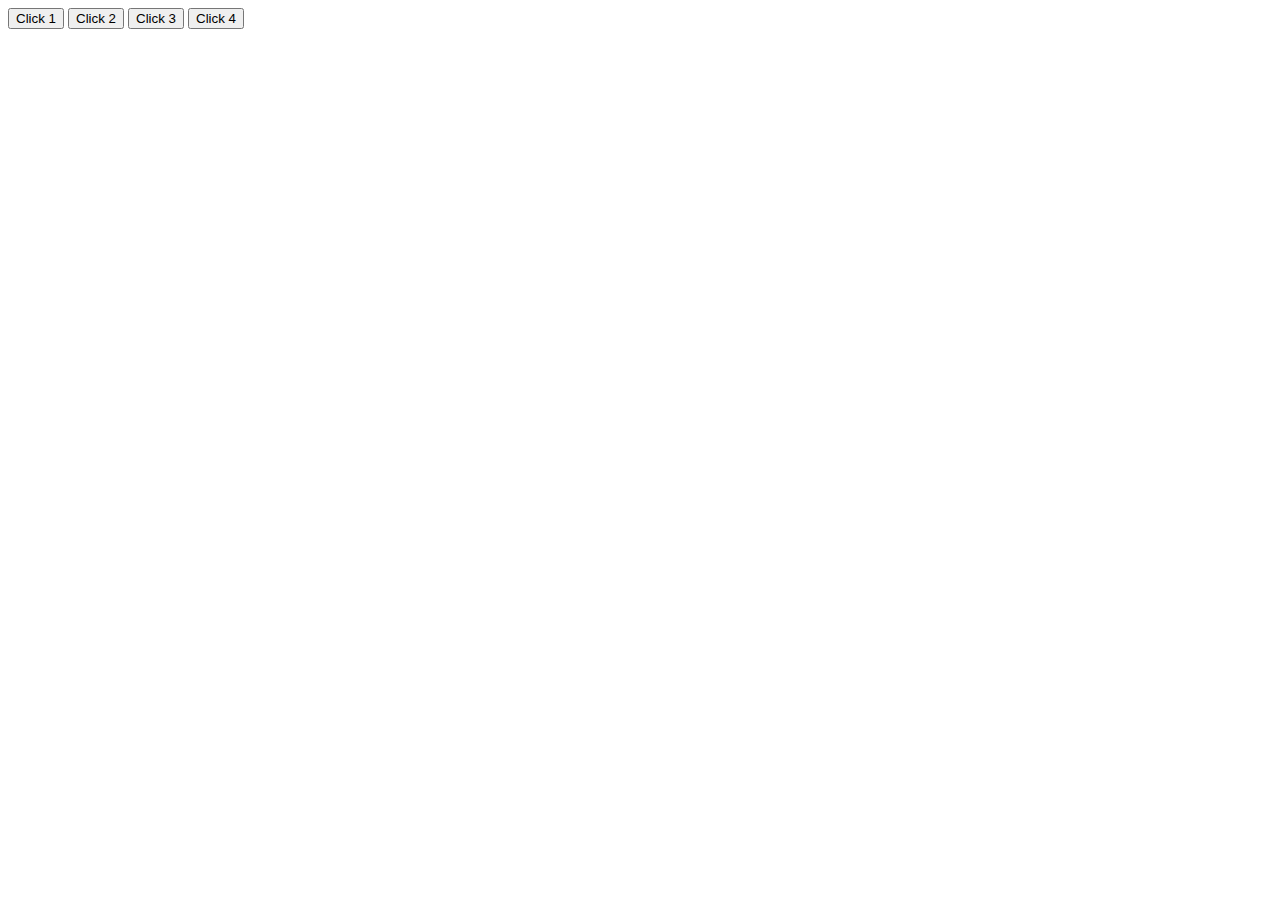
<file: adv DOM/index.html>
<!DOCTYPE html>
<html lang="en">
<head>
    <meta charset="UTF-8">
    <meta http-equiv="X-UA-Compatible" content="IE=edge">
    <meta name="viewport" content="width=device-width, initial-scale=1.0">
    <title>Document</title>
    <script defer src="./event_delegation.js"></script>
</head>
<body>
    <button>Click 1</button>
    <button>Click 2</button>
    <button>Click 3</button>
    <button>Click 4</button>
</body>
</html>
</file>
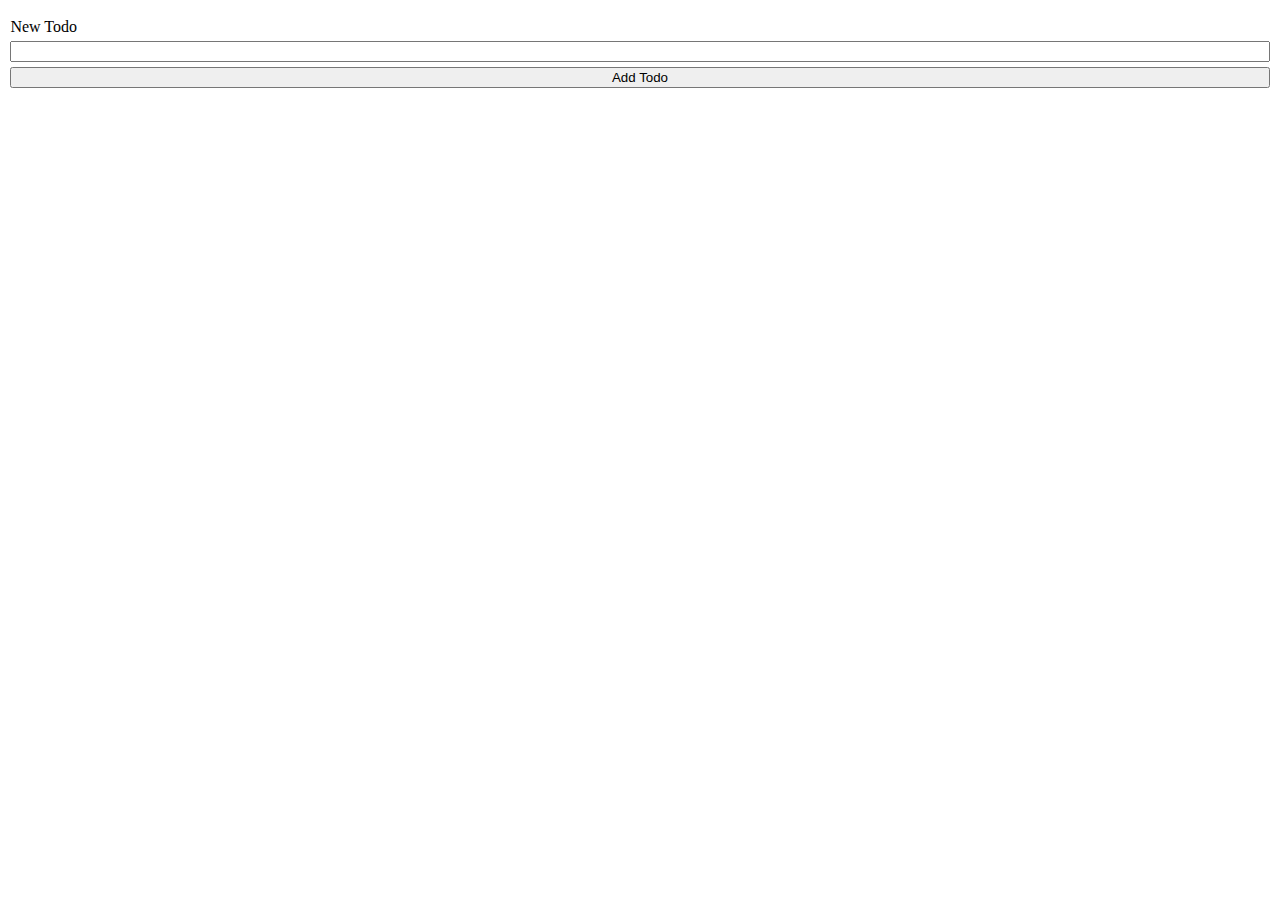
<file: adv DOM/Adv Todo List/index.html>
<!DOCTYPE html>
<html lang="en">
<head>
  <title>Advanced Todo List</title>
  <link rel="stylesheet" href="styles.css">
  <script defer src="./script.js"></script>
</head>
<body>
  <ul id="list">
  </ul>
  <form id="new-todo-form">
    <label for="todo-input">New Todo</label>
    <input type="text" id="todo-input">
    <button type="submit">Add Todo</button>
  </form>

  <template id="list-item-template">
    <li class="list-item">
      <label class="list-item-label">
        <input type="checkbox" data-list-item-checkbox>
        <span data-list-item-text></span>
      </label>    
      <button data-button-delete>Delete</button>
    </li>
  </template>
</body>
</html>
</file>
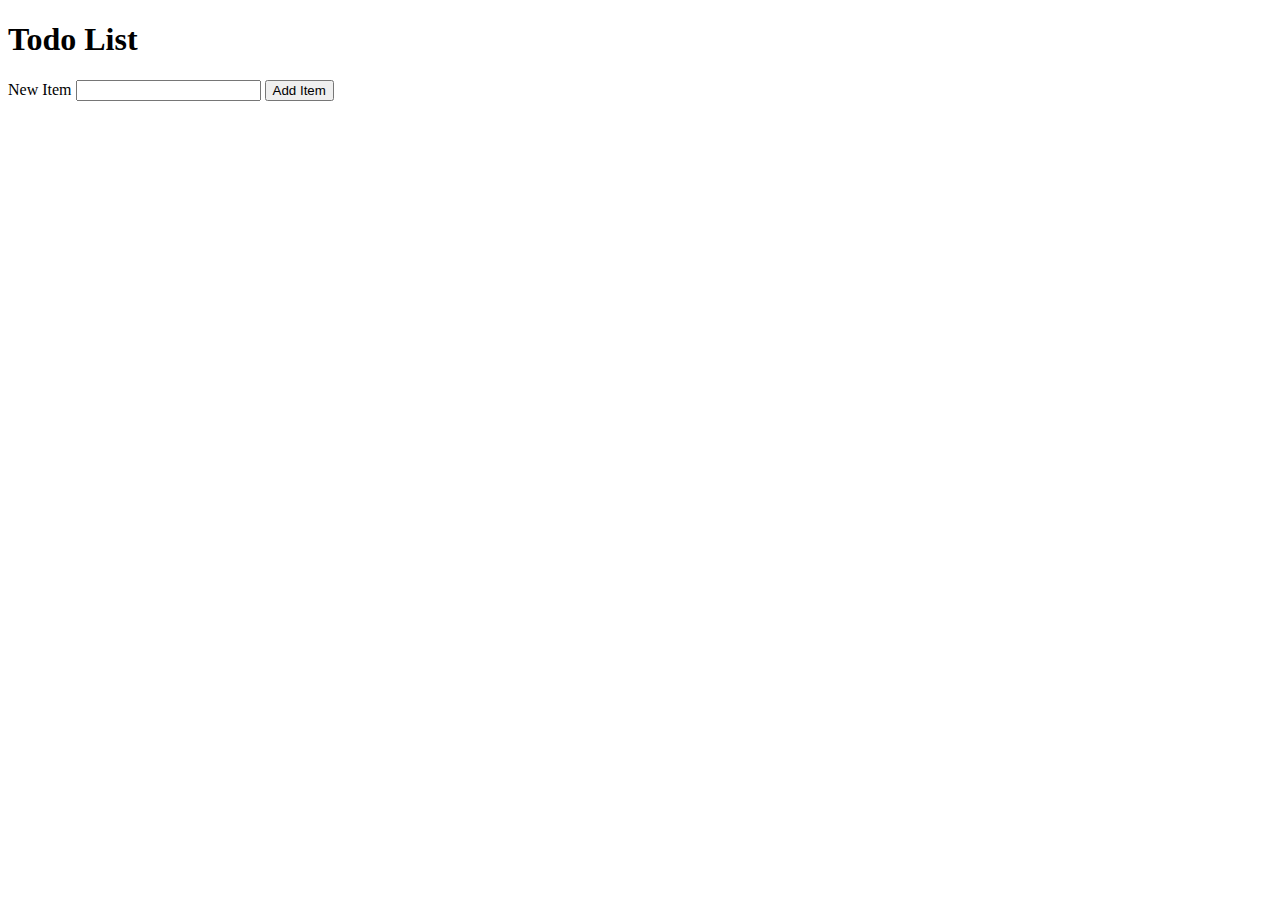
<file: Basic DOM/todo List/index.html>
<!DOCTYPE html>
<html lang="en">
<head>
    <meta charset="UTF-8">
    <meta http-equiv="X-UA-Compatible" content="IE=edge">
    <meta name="viewport" content="width=device-width, initial-scale=1.0">
    <title>Document</title>
    <link rel="stylesheet" href="styles.css">
    <script defer src="script.js"></script>
</head>
<body>
    <h1>Todo List</h1>
    <div id="list"></div>

    <form id="new-item-form">
        <label for="item-input">New Item</label>
        <input type="text" id="item-input">
        <button type="submit">Add Item</button>
    </form>

</body>

</html>
</file>
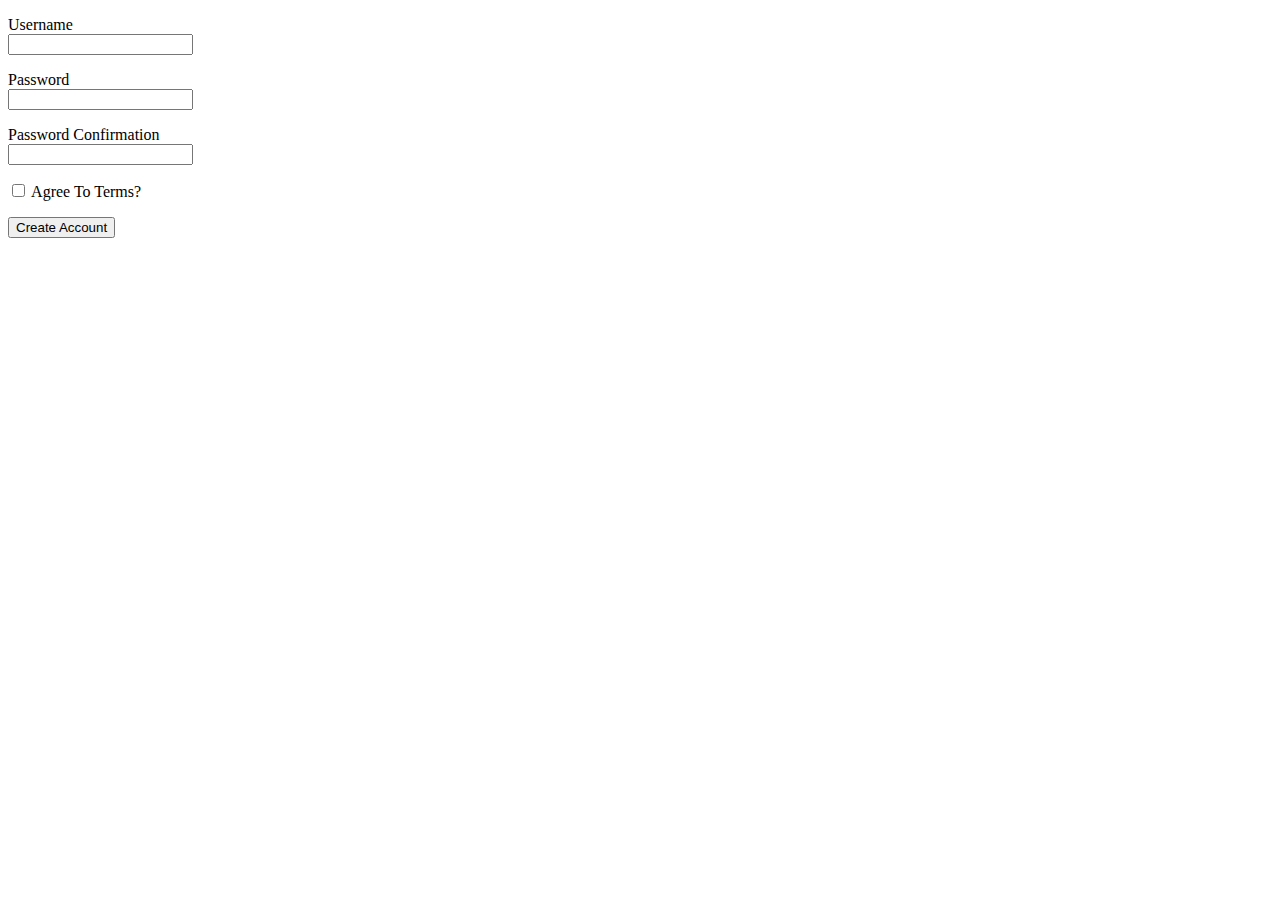
<file: control_flow/Form Vaildation/index.html>
<!DOCTYPE html>
<html lang="en">
<head>
  <title>Form Validation</title>
  <link rel="stylesheet" href="styles.css">
  <style>
    .errors {
      display: none;
    }

    .errors.show {
      display: block;
    }
  </style>
  <!-- TODO: Add the script tag -->
  <script defer src="./script.js"></script>
</head>
<body>
  <form action="thank-you.html" id="form">
    <div class="errors">
      <h3 class="error-title">Error</h3>
      <ul class="errors-list">
      </ul>
    </div>

    <div class="form-group">
      <label for="username">Username</label>
      <input type="text" id="username" name="username">
    </div>

    <div class="form-group">
      <label for="password">Password</label>
      <input type="password" id="password" name="password">
    </div>

    <div class="form-group">
      <label for="password-confirmation">Password Confirmation</label>
      <input type="password" id="password-confirmation" name="password-confirmation">
    </div>

    <div class="form-group">
      <label for="terms">
        <input type="checkbox" id="terms" name="terms">
        Agree To Terms?
      </label>
    </div>
    <button type="submit">Create Account</button>
  </form>
</body>
</html>
</file>
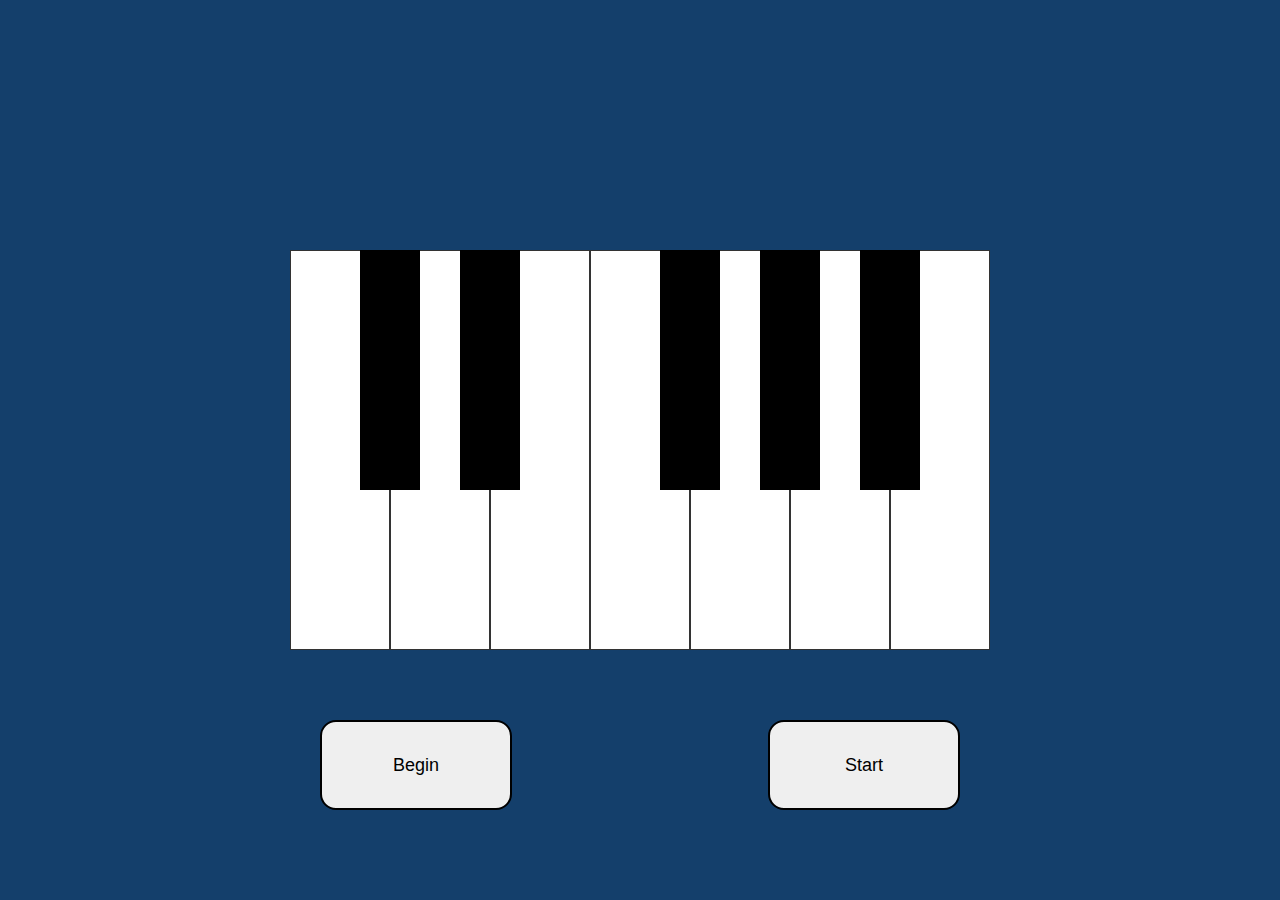
<file: control_flow/mini_piano/index.html>
<!DOCTYPE html>
<html lang="en">
<head>
  <title>Midi Piano</title>
  <script src="script.js" defer></script>
  <link rel="stylesheet" href="styles.css">
</head>
<body>
  <div class="piano">
    <div data-note="C" class="key white"></div>
    <div data-note="Db" class="key black"></div>
    <div data-note="D" class="key white"></div>
    <div data-note="Eb" class="key black"></div>
    <div data-note="E" class="key white"></div>
    <div data-note="F" class="key white"></div>
    <div data-note="Gb" class="key black"></div>
    <div data-note="G" class="key white"></div>
    <div data-note="Ab" class="key black"></div>
    <div data-note="A" class="key white"></div>
    <div data-note="Bb" class="key black"></div>
    <div data-note="B" class="key white"></div>
  </div>
  <button id="bbtn">Begin</button>
  <button id="btn" class="false">Start</button>
</body>
</html>
</file>
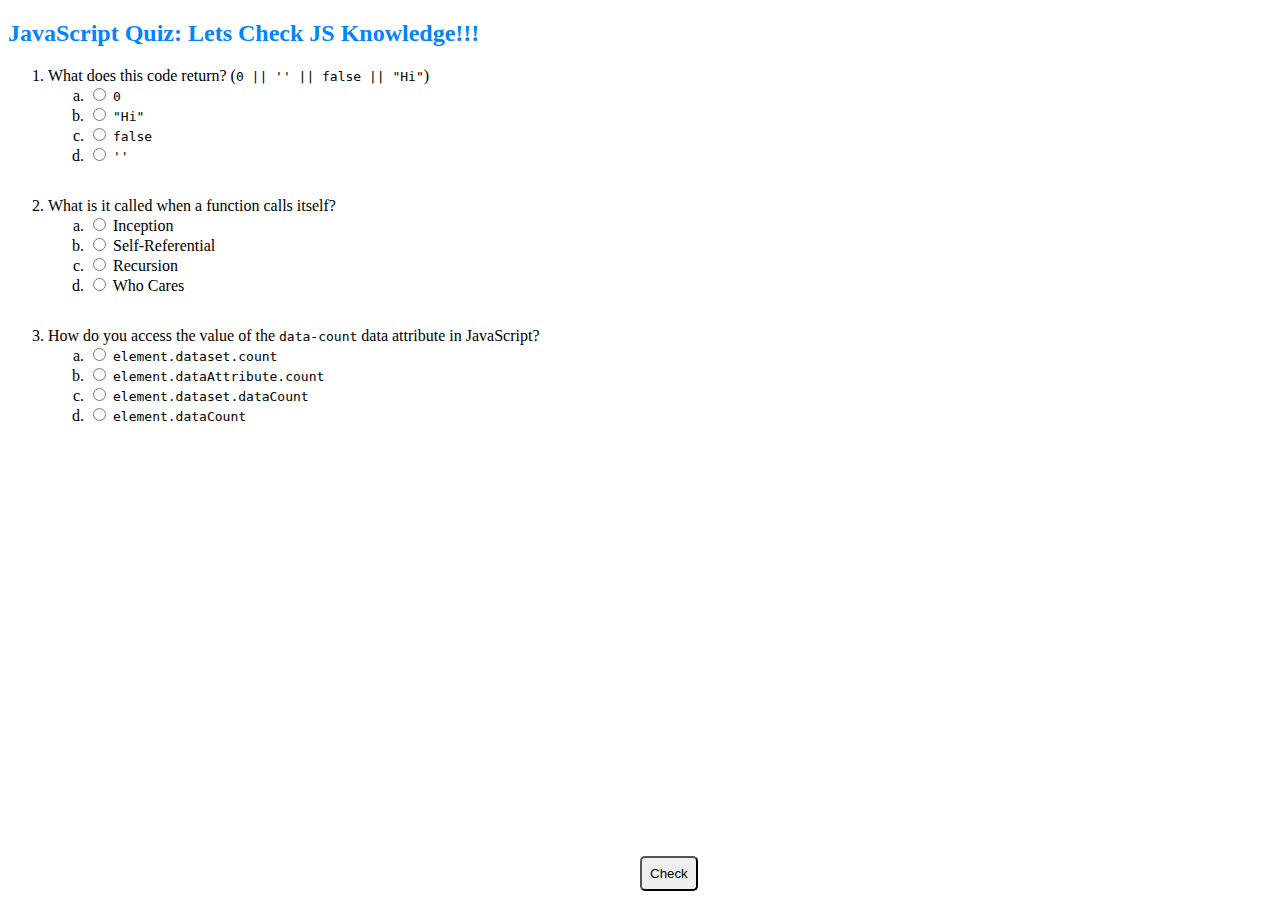
<file: control_flow/Quiz/index.html>
<!DOCTYPE html>
<html lang="en">
<head>
  <title>Quiz</title>
  <link rel="stylesheet" href="styles.css">
  <script defer src="./script.js"></script>
</head>
<body>
  <div id="alert">
    <div class="alert-title">Congratulations!!</div>
    You got them all right!
  </div>
  <h2 class="heading">JavaScript Quiz: Lets Check JS Knowledge!!!</h2>
  <form id="quiz-form">
    <ol>
      <li class="question-item">
        <div>What does this code return? (<code>0 || '' || false || "Hi"</code>)</div>
        <div>
          <ol>
            <li class="answer-item">
              <label>
                <input class="answer" type="radio" name="answer-1" value="false">
                <code>0</code>
              </label>
            </li>
            <li class="answer-item">
              <label>
                <input class="answer" type="radio" name="answer-1" value="true">
                <code>"Hi"</code>
              </label>
            </li>
            <li class="answer-item">
              <label>
                <input class="answer" type="radio" name="answer-1" value="false">
                <code>false</code>
              </label>
            </li>
            <li class="answer-item">
              <label>
                <input class="answer" type="radio" name="answer-1" value="false">
                <code>''</code>
              </label>
            </li>
          </ol>
        </div>
      </li>
      <li class="question-item">
        <div>What is it called when a function calls itself?</div>
        <div>
          <ol>
            <li class="answer-item">
              <label>
                <input class="answer" type="radio" name="answer-2" value="false">
                Inception
              </label>
            </li>
            <li class="answer-item">
              <label>
                <input class="answer" type="radio" name="answer-2" value="false">
                Self-Referential
              </label>
            </li>
            <li class="answer-item">
              <label>
                <input class="answer" type="radio" name="answer-2" value="true">
                Recursion
              </label>
            </li>
            <li class="answer-item">
              <label>
                <input class="answer" type="radio" name="answer-2" value="false">
                Who Cares
              </label>
            </li>
          </ol>
        </div>
      </li>
      <li class="question-item">
        <div>How do you access the value of the <code>data-count</code> data attribute in JavaScript?</div>
        <div>
          <ol>
            <li class="answer-item">
              <label>
                <input class="answer" type="radio" name="answer-3" value="true">
                <code>element.dataset.count</code>
              </label>
            </li>
            <li class="answer-item">
              <label>
                <input class="answer" type="radio" name="answer-3" value="false">
                <code>element.dataAttribute.count</code>
              </label>
            </li>
            <li class="answer-item">
              <label>
                <input class="answer" type="radio" name="answer-3" value="false">
                <code>element.dataset.dataCount</code>
              </label>
            </li>
            <li class="answer-item">
              <label>
                <input class="answer" type="radio" name="answer-3" value="false">
                <code>element.dataCount</code>
              </label>
            </li>
          </ol>
        </div>
      </li>
    </ol>
    <button type="submit" class="btn">Check</button>
  </form>
</body>
</html>
</file>
<file: adv DOM/Adv Todo List/styles.css>
#new-todo-form {
  display: flex;
  flex-direction: column;
}

#new-todo-form > * {
  margin: .15rem;
}

#list {
  padding: 0;
}

.list-item {
  list-style: none;
}

.list-item-label:hover,
[data-list-item-checkbox]:hover {
  cursor: pointer;
}

.list-item-label:hover > [data-list-item-text] {
  color: #333;
  text-decoration: line-through;
}

[data-list-item-checkbox]:checked ~ [data-list-item-text] {
  text-decoration: line-through;
  color: #AAA;
}

[data-button-delete] {
  margin-left: .5rem;
}

button {
  cursor: pointer;
}
</file>
<file: Basic DOM/todo List/styles.css>
.list-item {
  cursor: pointer;
  width: min-content;
}

.list-item:hover {
  color: red;
  text-decoration: line-through;
}
</file>
<file: control_flow/Form Vaildation/styles.css>
.errors {
  background-color: hsl(0, 100%, 80%);
  border-radius: .5rem;
  padding: 10px;
  color: hsl(0, 50%, 20%);
  margin-bottom: 1rem;
}

#form {
  margin: 1rem 0;
}

.error-title {
  margin: 0;
  margin-bottom: .5rem;
}

.errors-list {
  margin: 0;
  padding-left: 15px;
}

.form-group {
  margin-bottom: 1rem;
  display: flex;
  flex-direction: column;
  align-items: flex-start;
}
</file>
<file: control_flow/mini_piano/styles.css>
*, *::before, *::after {
  box-sizing: border-box;
}

body {
  background-color: #143F6B;
  margin: 0;
  min-height: 100vh;
  display: flex;
  justify-content: center;
  align-items: center;
}

.piano {
  display: flex;
}

.key {
  height: calc(var(--width) * 4);
  width: var(--width);
}

.white {
  --width: 100px;
  background-color: white;
  border: 1px solid #333;
}

.white.active {
  background-color: #dc2b2b;
}

.black {
  --width: 60px;
  background-color: black;
  margin-left: calc(var(--width) / -2);
  margin-right: calc(var(--width) / -2);
  z-index: 2;
}

.black.active {
  background-color: #dc2b2b;
}

#btn{
  padding: 1rem;
  font-size: large;
  position: absolute;
  top: 80%;
  left: 60%;
  right: 25%;
  bottom: 10%;
  border: 2px solid black;
  border-radius: 1rem;
}
#btn:hover{
  font-size: larger;
  color: black;
  background-color: rgb(117, 231, 50);
  border-radius: 1rem;

}

#bbtn{
  padding: 1rem;
  font-size: large;
  position: absolute;
  top: 80%;
  left: 25%;
  right: 60%;
  bottom: 10%;
  border: 2px solid black;
  border-radius: 1rem;
}
#bbtn:hover{
  font-size: larger;
  color: black;
  background-color: rgb(117, 231, 50);
  border-radius: 1rem;

}
</file>
<file: control_flow/Quiz/styles.css>
.answer-item {
  list-style: lower-alpha;
}

.question-item {
  margin-bottom: 2rem;
}

.question-item.correct {
  color: green;
}

.question-item.incorrect {
  color: red;
}

.question-item:last-child {
  margin-bottom: 0;
}

.alert-title {
  font-weight: bold;
  margin-bottom: .5rem;
  font-size: 2rem;
}

#alert {
  font-size: 1.25rem;
  position: absolute;
  display: none;
  top: 50%;
  left: 50%;
  transform: translate(-50%, -50%);
  text-align: center;
  padding: 1rem;
  background-color: hsl(100, 80%, 80%);
  border-radius: .5rem;
  color: hsl(100, 80%, 20%);
}

#alert.active {
  display: block;
}

.heading{
  color: rgb(0, 132, 255);
}

.btn{
  position: absolute;
  left: 50%;
  bottom: 1%;
  padding: 0.5rem;
  border-radius: 5px;
}
.btn:hover{
  background-color: rgb(0, 132, 255);
  color: aliceblue;

}
</file>
